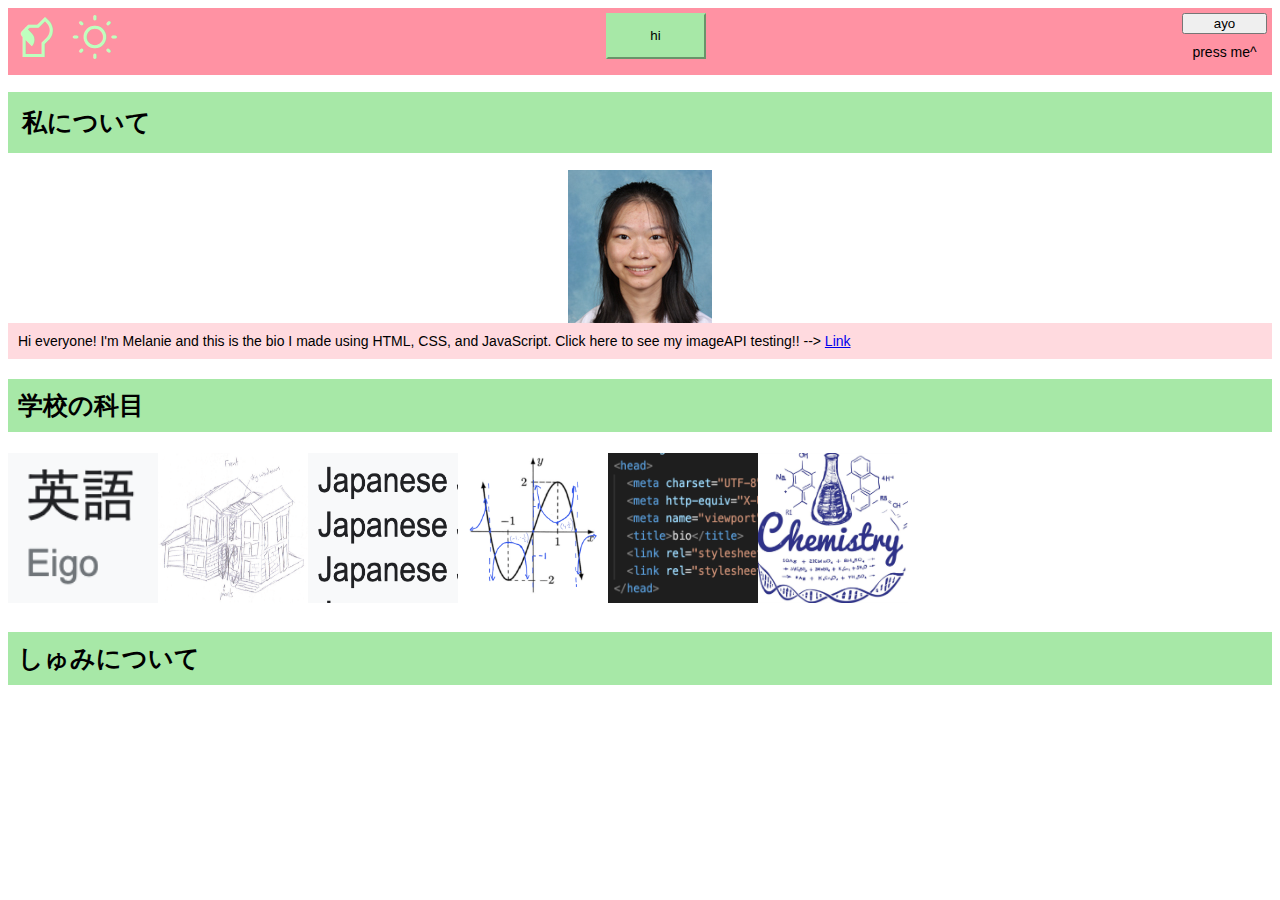
<file: index.html>
<!DOCTYPE html>
<html lang="en">
  <head>
    <meta charset="UTF-8" />
    <meta http-equiv="X-UA-Compatible" content="IE=edge" />
    <meta name="viewport" content="width=device-width, initial-scale=1.0" />
    <!-- Title -->
    <title>Starter Website</title>
    <link
      rel="stylesheet"
      href="https://fonts.googleapis.com/css2?family=Material+Symbols+Rounded:opsz,wght,FILL,GRAD@48,400,0,0"
    />
    <!-- Style -->
    <link rel="stylesheet" href="style.css" />

    <!-- Script -->
    <script src="script.js" defer></script>
  </head>
  <body>
    <div class="nav">
      <div class="left-side">
        <div>
          <a href="subpages/dog.html">
            <span class="material-symbols-rounded">
              sound_detection_dog_barking
            </span>
          </a>
        </div>

        <div>
          <a href="subpages/me.html">
            <span class="material-symbols-rounded"> wb_sunny </span>
          </a>
        </div>
      </div>

      <div class="middle">
        <button class="hiBtn" id="hiBtn1">hi</button>
      </div>

      <div class="right-side">
        <button class="bttn" id="bttnmeow">ayo</button>
        <p class="pressMe" id="pressMeMeow">press me^</p>
      </div>
    </div>

    <h1 id="title1" class="title">私について</h1>

    <div class="info">
      <img class="pfp" src="images/msun2023.jpg" alt="pfp" />
    </div>
    <p>
      Hi everyone! I'm Melanie and this is the bio I made using HTML, CSS, and
      JavaScript. Click here to see my imageAPI testing!! -->
      <a href="subpages/aiTest/index.html">Link</a>
    </p>

    <h2 class="subtitle">学校の科目</h2>

    <div class="subjectsMain">
      <div><img class="subjects" src="images/eng.jpg" alt="english" /></div>
      <div><img class="subjects" src="images/house.jpg" alt="dt" /></div>
      <div><img class="subjects" src="images/jap.jpg" alt="japanese" /></div>
      <div><img class="subjects" src="images/maths.jpg" alt="maths" /></div>
      <div><img class="subjects" src="images/code.jpg" alt="software" /></div>
      <div><img class="subjects" src="images/chem.jpg" alt="chemistry" /></div>
    </div>

    <h3 class="subtitle">しゅみについて</h3>
  </body>
</html>
</file>
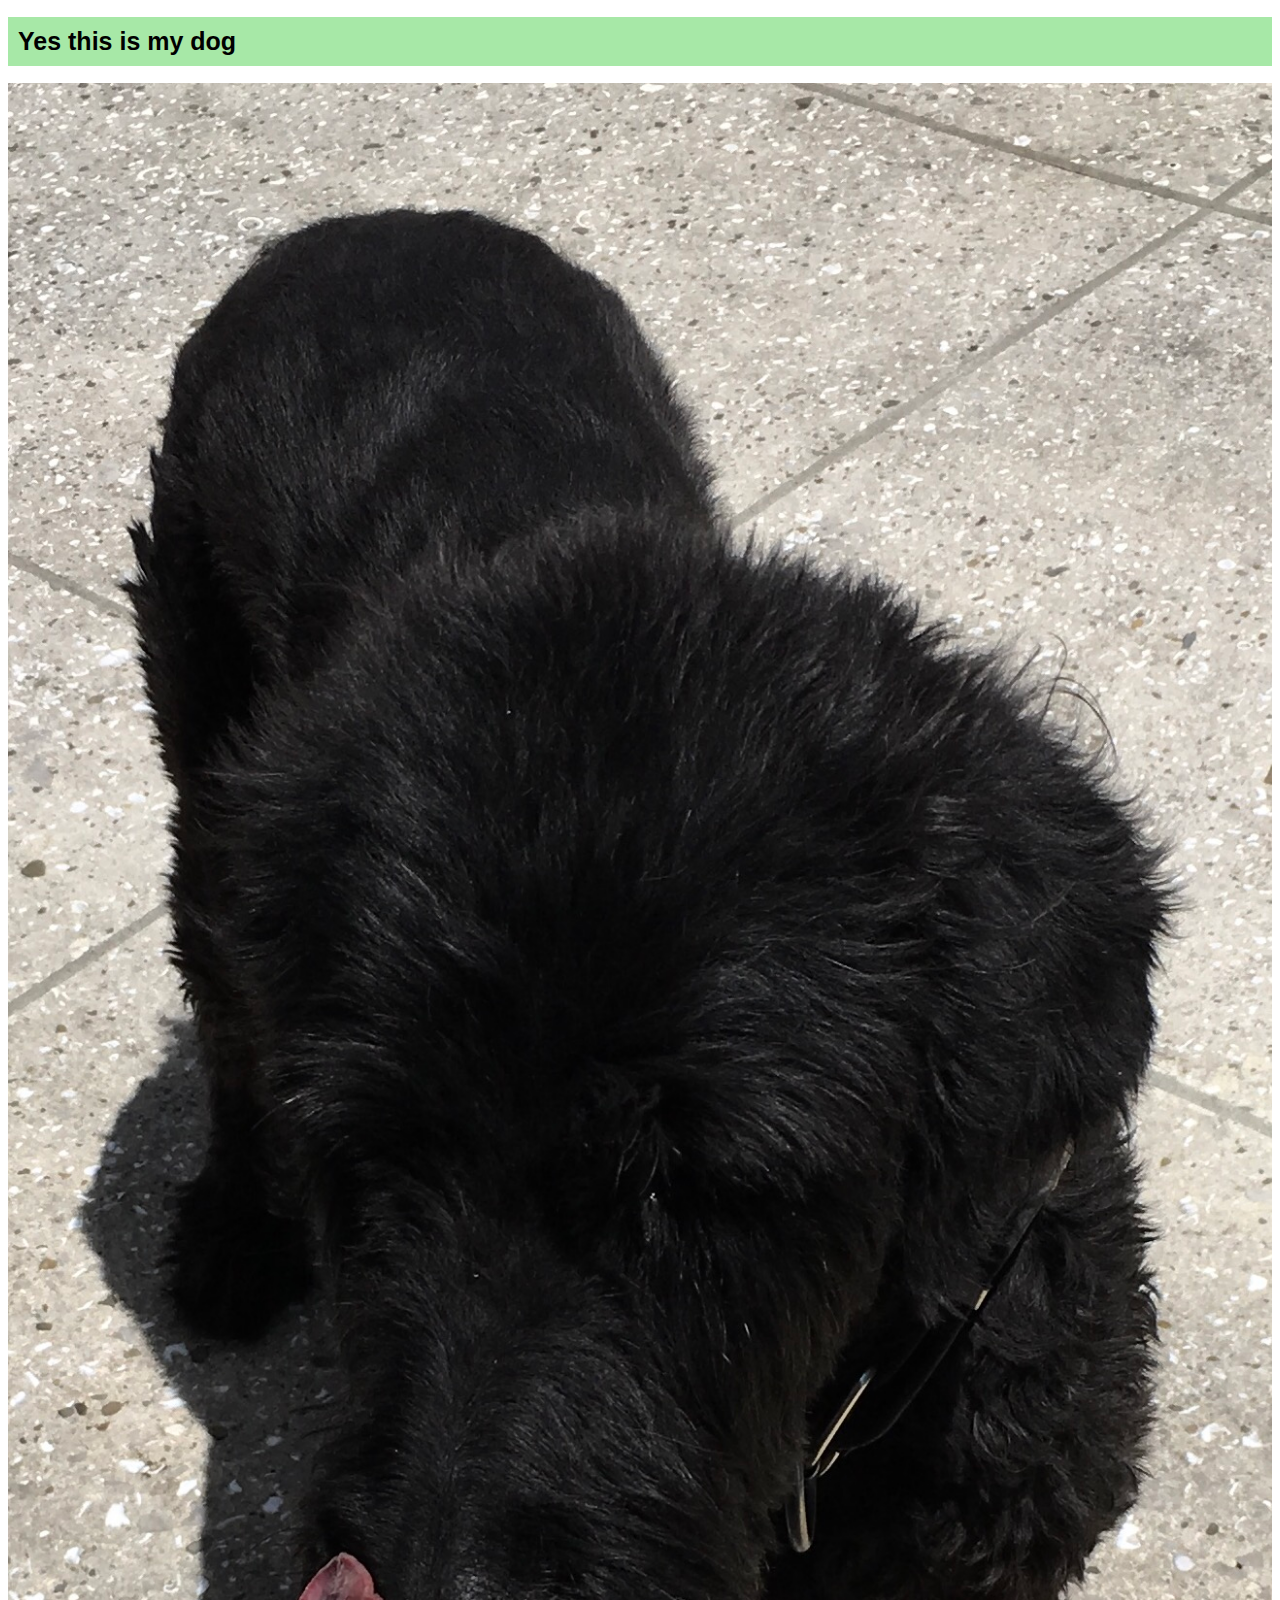
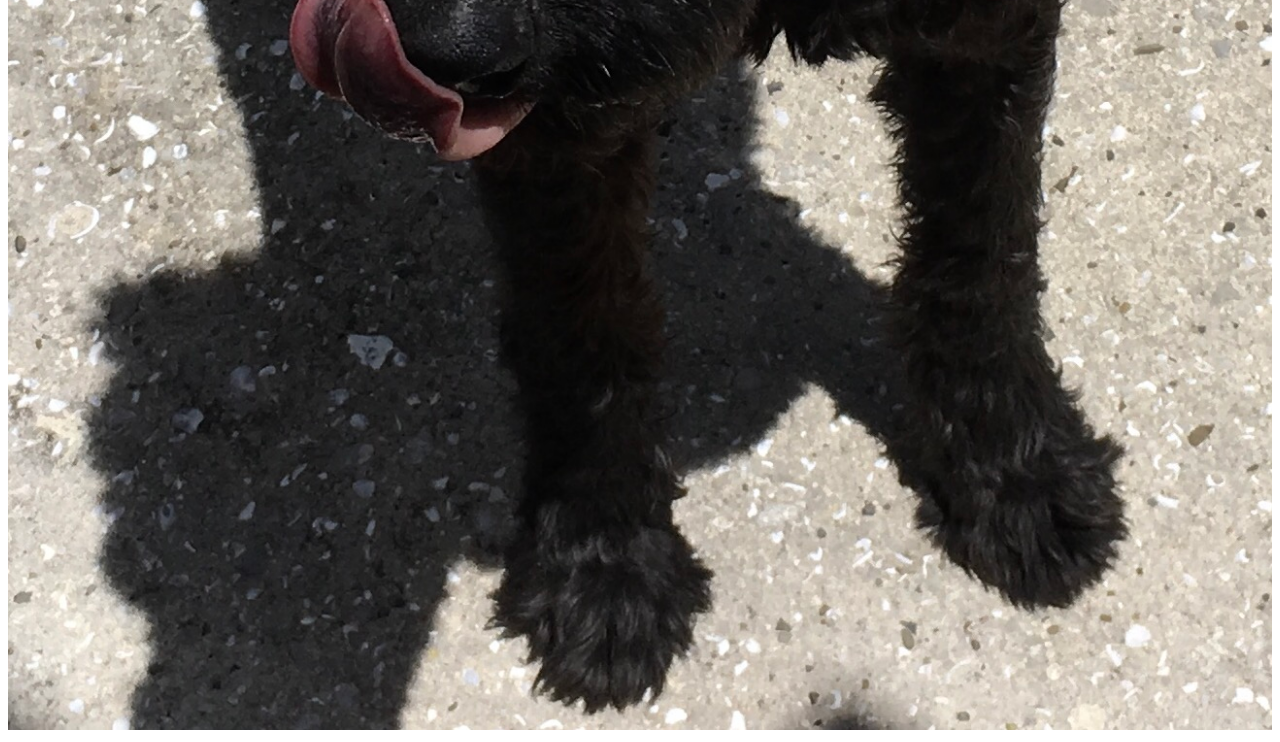
<file: subpages/dog.html>
<!DOCTYPE html>
<html lang="en">
<head>
    <meta charset="UTF-8">
    <meta http-equiv="X-UA-Compatible" content="IE=edge">
    <meta name="viewport" content="width=device-width, initial-scale=1.0">
    <title>Dog</title>
    <link rel="stylesheet" href="../style.css">
</head>
<body>
    <h1 class="subtitle">Yes this is my dog</h1>
    <img class="dog" src="../images/dog.jpg" alt="blacky the dog">
</body>
</html>
</file>
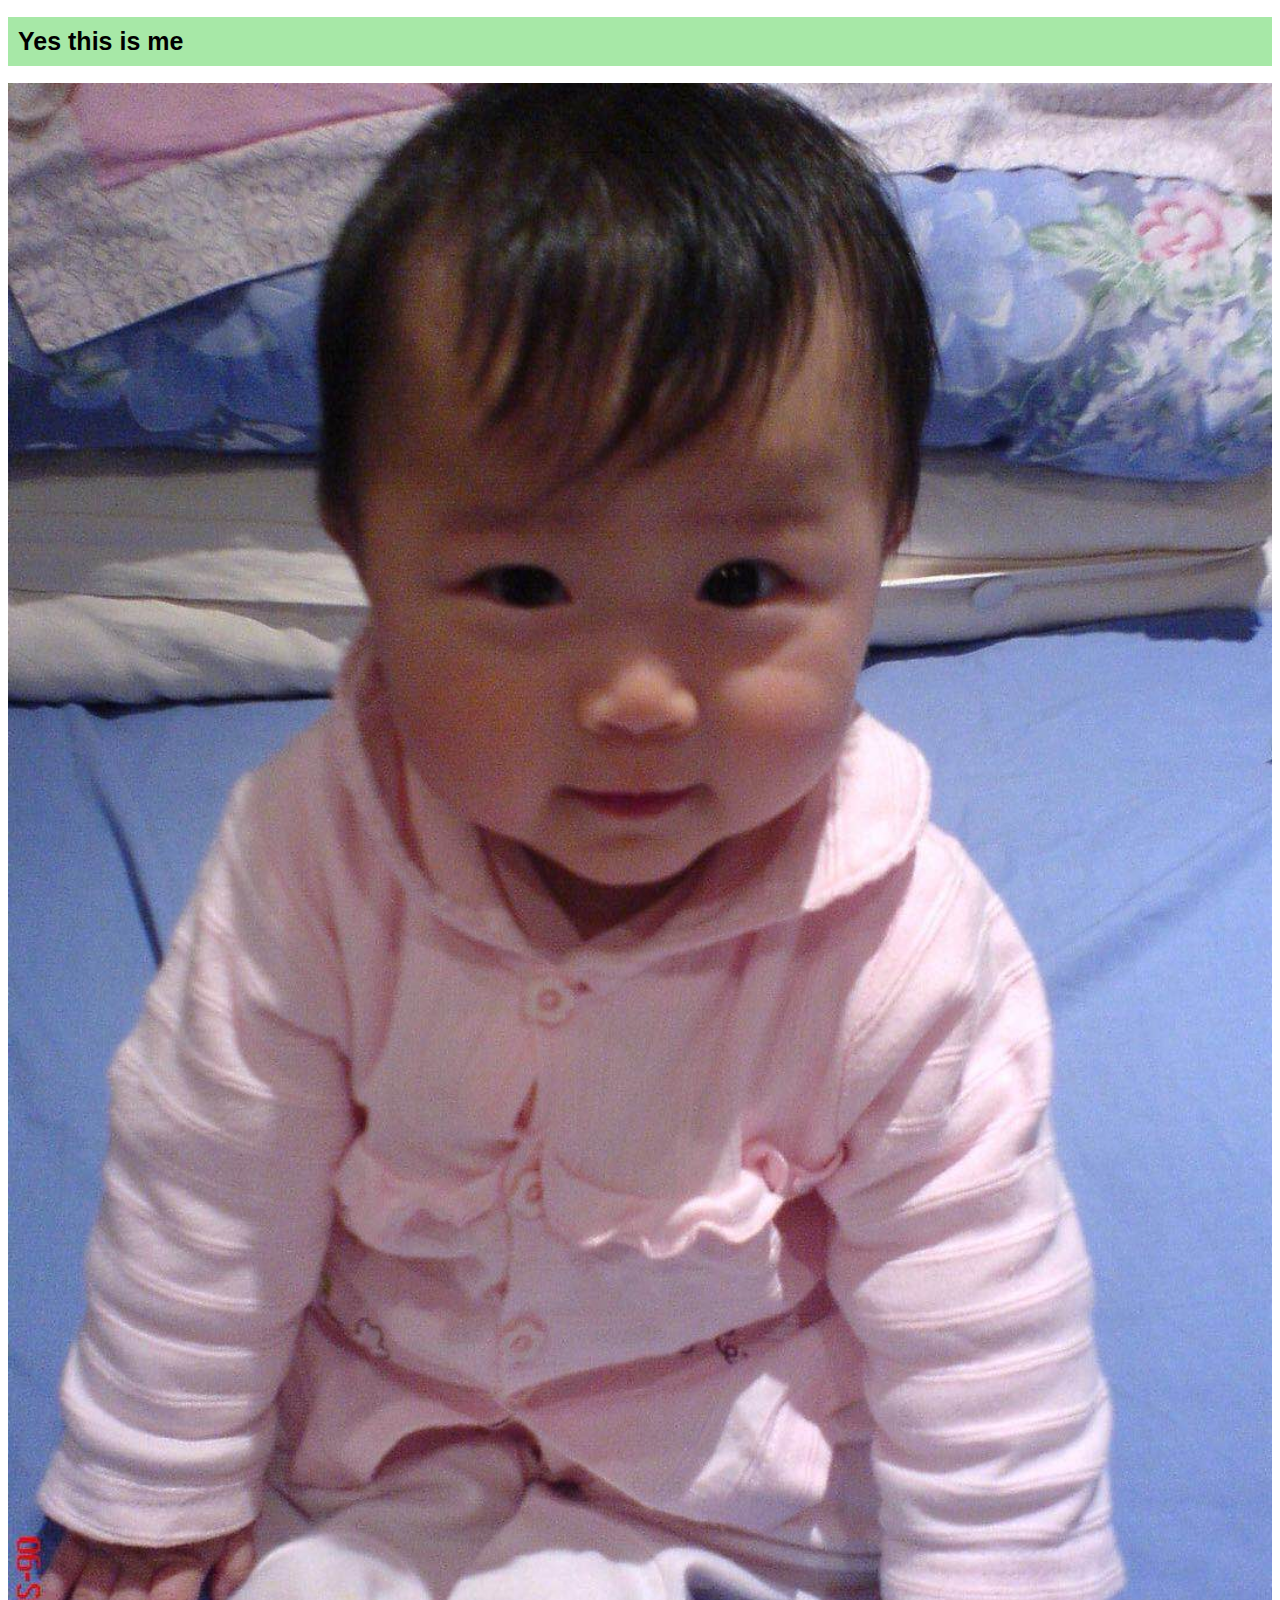
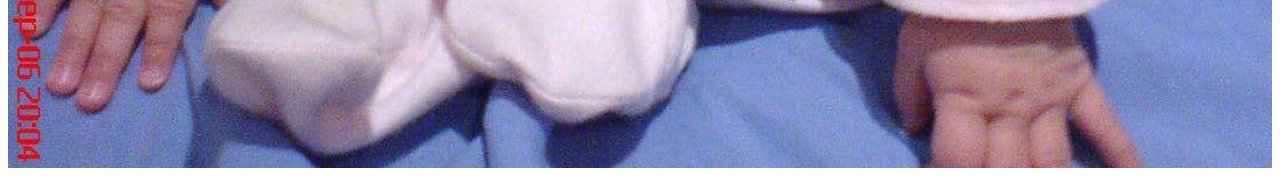
<file: subpages/me.html>
<!DOCTYPE html>
<html lang="en">
<head>
    <meta charset="UTF-8">
    <meta http-equiv="X-UA-Compatible" content="IE=edge">
    <meta name="viewport" content="width=device-width, initial-scale=1.0">
    <title>Me</title>
    <link rel="stylesheet" href="../style.css">
</head>
<body>
    <h1 class="subtitle">Yes this is me</h1>
    <img class="dog" src="../images/baby.JPG" alt="baby">
</body>
</html>
</file>
<file: style.css>
body {
    cursor: auto;
  }
  
  .title {
    font-family: Verdana, Geneva, Tahoma, sans-serif;
    font-size: 25px;
    background-color: #a7e8a7;
    padding: 14px;
  }
  
  .subtitle {
    font-family: Verdana, Geneva, Tahoma, sans-serif;
    font-size: 25px;
    background-color: #a7e8a7;
    padding: 10px;
  }
  
  p {
    font-family: Verdana, Geneva, Tahoma, sans-serif;
    font-size: 14px;
    background-color: rgb(255, 218, 223);
    padding: 10px;
    margin-top: 0%;
    margin-bottom: 0%;
    text-align: left;
  }
  
  .info {
    display: flex;
    flex-wrap: wrap;
    display: block;
  }
  
  .pfp {
    display: block;
    margin-left: auto;
    margin-right: auto;
  }
  
  .info:hover {
    background: url("images/msun2023.jpg");
  }
  
  .subjectsMain {
    display: flex;
    flex-wrap: wrap;
  }
  
  .subjects {
    width: 150px;
    height: 150px;
  }
  
  .nav {
    background-color: rgb(255, 146, 163);
    padding: 5px;
    display: flex;
    justify-content: space-between;
  }
  
  .material-symbols-rounded {
    color: #beffbe;
    font-size: 48px;
    margin-right: 10px;
  }
  
  .material-symbols-rounded:hover {
    filter: drop-shadow(0 0 0.5rem rgb(223, 0, 33));
    color: white;
    transform: scale(1.2);
  }
  
  .pressMe {
    background-color: rgb(255, 146, 163);
    text-align: center;
  }
  
  .bttn {
    width: 85px;
  }
  
  .left-side {
    display: flex;
    flex-wrap: wrap;
  }
  
  .bttn:hover {
    transform: scale(1.2);
    transition-duration: 0.3s;
  }
  
  .hiBtn {
    height: 80%;
    width: 100px;
    background-color: #a7e8a7;
    border-color: #a7e8a7;
  }
  
  .dog{
    width: 100%;
  }
</file>
